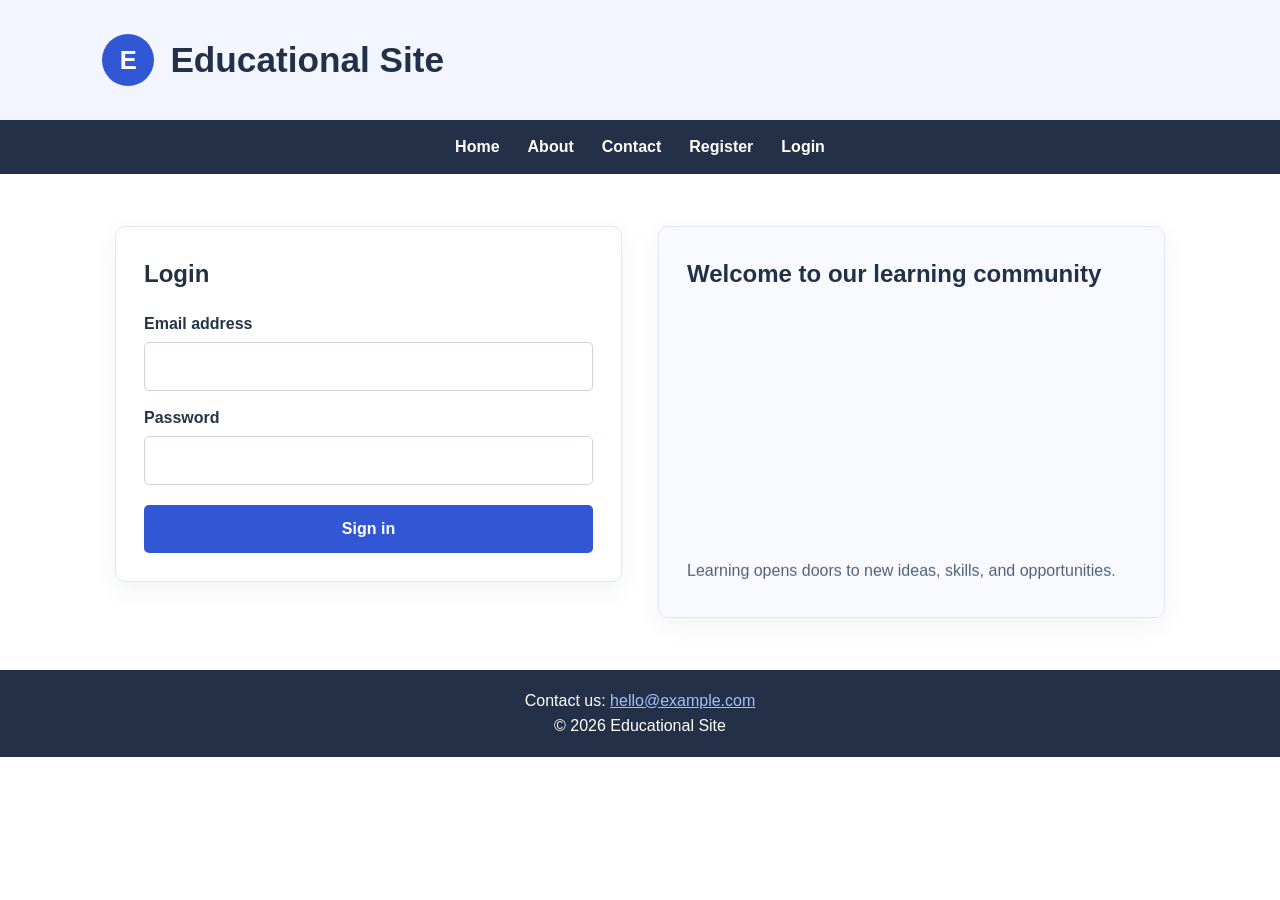
<file: 28-11-26/index.html>
<!DOCTYPE html>
<html lang="en">
<head>
    <meta charset="UTF-8">
    <meta name="viewport" content="width=device-width, initial-scale=1.0">
    <title>Educational Site</title>
    <link rel="stylesheet" href="style.css">
</head>
<body>
    <header class="site-heading" id="home">
        <div class="logo" aria-hidden="true">E</div>
        <h1>Educational Site</h1>
    </header>

    <nav class="navbar" aria-label="Main navigation">
        <a href="#home.html">Home</a>
        <a href="#about.html">About</a>
        <a href="#contact.html">Contact</a>
        <a href="#register.html">Register</a>
        <a href="#login.html">Login</a>
    </nav>

    <main class="main-content">
        <section class="login-panel" id="login">
            <h2>Login</h2>
            <table>
                <form action="#" method="post">
                <label for="email">Email address</label>
                <input id="email" name="email" type="email" autocomplete="email" required>

                <label for="password">Password</label>
                <input id="password" name="password" type="password" autocomplete="current-password" required>

                <button type="submit">Sign in</button>
            </form>
            </table>
        
        </section>

        <section class="text-panel" id="about">
            <h2>Welcome to our learning community</h2>
            <marquee direction="up" height="270" onmouseover="stop()" onmouseout="start()" scrollamount="2" aria-label="Educational information">
                <p>Learning opens doors to new ideas, skills, and opportunities.</p>
                <p>Explore a subject that interests you and take it one step at a time.</p>
                <p>Practice, stay curious, and celebrate every bit of progress.</p>
                <p>Education is a journey that grows with every question you ask.</p>
            </marquee>
        </section>
    </main>

    <footer class="footer" id="contact">
        <p>Contact us: <a href="mailto:hello@example.com">hello@example.com</a></p>
        <p>&copy; 2026 Educational Site</p>
    </footer>
</body>
</html>
</file>
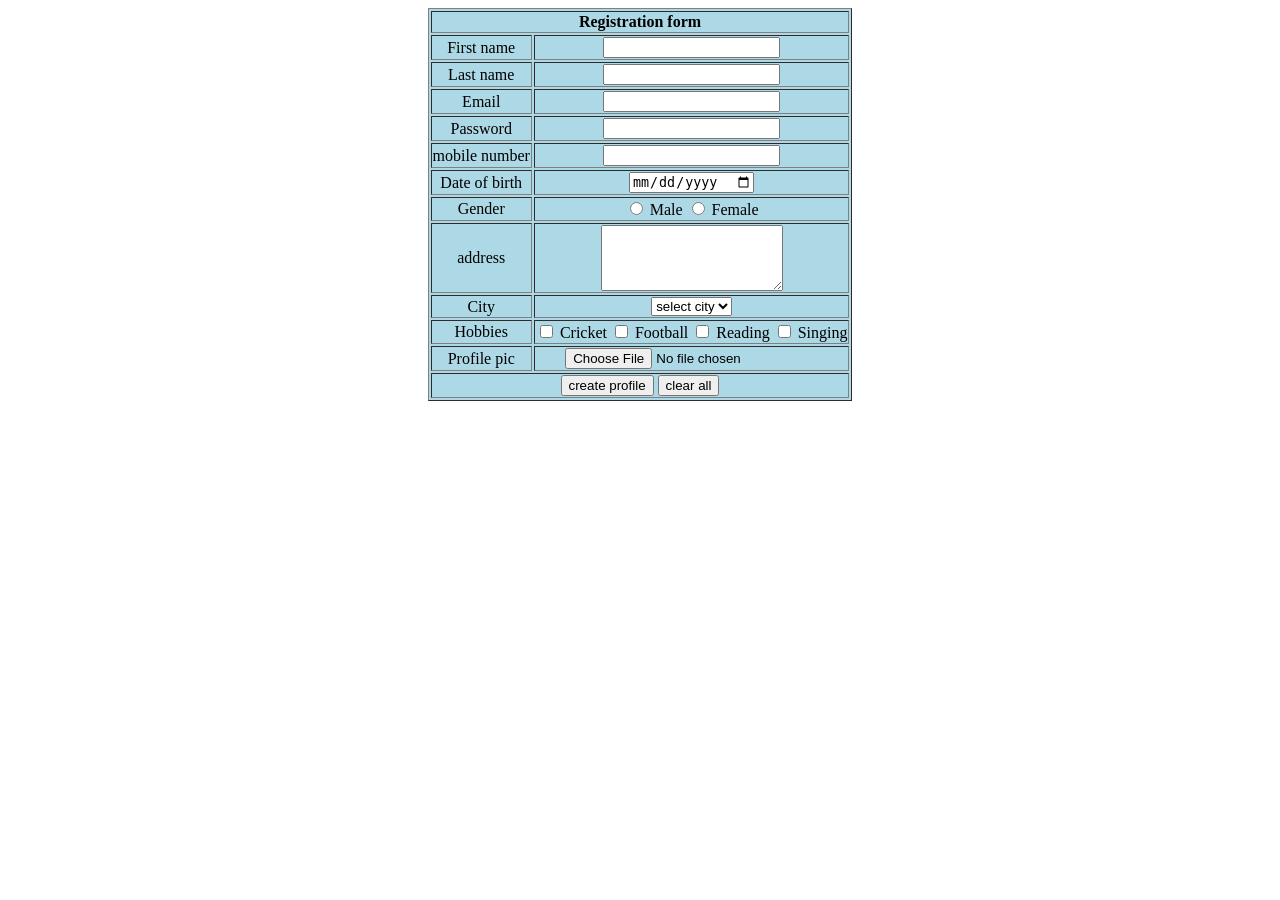
<file: 26-11-26/form.html>
<html>

<body>
    <form action="success.html" method="post">
    <table border="1" align="center" bgcolor="lightblue">
        <th colspan="2">Registration form</th>
        <tr align="center">
            <td>First name</td>
            <td><input type="text"></td>
        </tr>
        <tr align="center">
            <td>Last name</td>
            <td><input type="text"></td>
        </tr>
        <tr align="center">
            <td>Email</td>
            <td><input type="email"></td>
        </tr>
        <tr align="center">
            <td>Password</td>
            <td><input type="password" minlength="8" maxlength="20"></td>
        </tr>
        <tr align="center">
            <td>mobile number</td>
            <td><input type="text"></td>
        </tr>
        <tr align="center">
            <td>Date of birth</td>
            <td><input type="date"></td>
        </tr>
        <tr align="center">
            <td>Gender</td>
            <td>
                <input type="radio" name="gender" value="male"> Male
                <input type="radio" name="gender" value="female"> Female
            </td>
        <tr align="center">
            <td>address</td>
            <td><textarea rows="4" cols="20"></textarea></td>
        </tr>
        <tr align="center">
            <td>City</td>
            <td>
                <select>
                    <option value="0">select city</option>
                    <option value="1">Indore</option>
                    <option value="2">Bhopal</option>
                    <option value="3">Ujjain</option>
                    <option value="4">Dewas</option>
                </select>
            </td>
        </tr>
        <tr align="center">
            <td>Hobbies</td>
            <td>
                <input type="checkbox" name="hobbies" value="cricket"> Cricket
                <input type="checkbox" name="hobbies" value="football"> Football
                <input type="checkbox" name="hobbies" value="reading"> Reading
                <input type="checkbox" name="hobbies" value="singing"> Singing
        </tr>
        <tr align="center">
            <td>Profile pic</td>
            <td><input type="file"></td>
        </tr>
        <tr>

            <td colspan="2" align="center">
                <input type="submit" value="create profile">
                <input type="reset" value="clear all">
            </td>
        </tr>
    </table>
    </form>
</body>

</html>
</file>
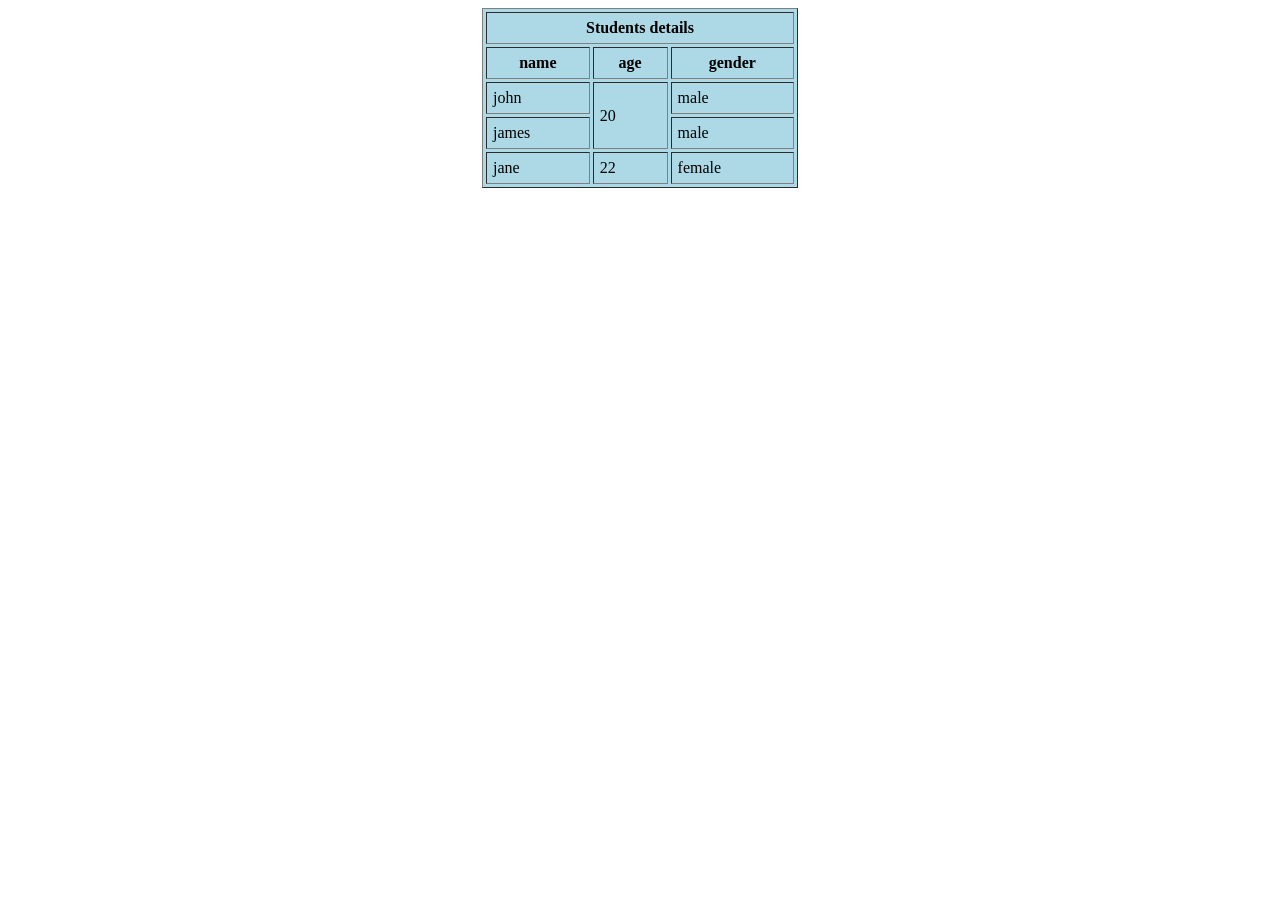
<file: 26-11-26/page1.html>
<html>

<head>
    <title> html tags</title>
    <link rel="icon"
        href="https://images.unsplash.com/photo-1785304968077-ec9663d51890?w=600&auto=format&fit=crop&q=60&ixlib=rb-4.1.0&ixid=NHwxMjA3fDA%3D">
</head>

<body>
    <table border="1" align="center" bgcolor="lightblue" width="25%" cellspacing="3" cellpadding="6">
        <tr><th colspan="3">Students details</th></tr>
        <tr>
            <th >name</th>
            <th>age</th>
            <th>gender</th>
        </tr>
        <tr>
            <td>john</td>
            <td rowspan="2">20</td>
            <td>male</td>
        </tr>
        <tr>
            <td>james</td>
            <td>male</td>
        </tr>
        <tr>
            <td>jane</td>
            <td>22</td>
            <td>female</td>
        </tr>
    </table>
</body>

</html>
</file>
<file: 28-11-26/style.css>
* {
            box-sizing: border-box;
        }

        body {
            margin: 0;
            color: #263449;
            font-family: Arial, sans-serif;
            line-height: 1.6;
        }

        .site-heading {
            min-height: 120px;
            padding: 22px 8%;
            display: flex;
            align-items: center;
            gap: 16px;
            background: #f3f6ff;
        }

        .logo {
            width: 52px;
            height: 52px;
            display: grid;
            place-items: center;
            border-radius: 50%;
            background: #3157d5;
            color: #fff;
            font-size: 1.6rem;
            font-weight: bold;
        }

        .site-heading h1 {
            margin: 0;
            color: #233047;
            font-size: clamp(1.6rem, 4vw, 2.2rem);
        }

        .navbar {
            padding: 14px 8%;
            display: flex;
            justify-content: center;
            flex-wrap: wrap;
            gap: 28px;
            background: #233047;
        }

        .navbar a {
            color: #fff;
            font-weight: bold;
            text-decoration: none;
        }

        .navbar a:hover,
        .navbar a:focus-visible {
            color: #a9bcff;
        }

        .main-content {
            width: min(1050px, calc(100% - 40px));
            min-height: 430px;
            margin: 0 auto;
            padding: 52px 0;
            display: grid;
            grid-template-columns: 1fr 1fr;
            align-items: start;
            gap: 36px;
        }

        .login-panel,
        .text-panel {
            padding: 28px;
            border: 1px solid #e1e7f0;
            border-radius: 10px;
            background: #fff;
            box-shadow: 0 8px 24px rgba(35, 48, 71, 0.06);
        }

        .login-panel h2,
        .text-panel h2 {
            margin: 0 0 18px;
            color: #233047;
        }

        .login-panel label {
            display: block;
            margin: 14px 0 5px;
            font-weight: bold;
        }

        .login-panel input {
            width: 100%;
            padding: 11px;
            border: 1px solid #cbd5e1;
            border-radius: 5px;
            font: inherit;
        }

        .login-panel button {
            width: 100%;
            margin-top: 20px;
            padding: 11px;
            border: 0;
            border-radius: 5px;
            background: #3157d5;
            color: #fff;
            cursor: pointer;
            font: inherit;
            font-weight: bold;
        }

        .register-link {
            margin: 16px 0 0;
            text-align: center;
        }

        .register-link a,
        .text-panel a {
            color: #3157d5;
        }

        .text-panel {
            background: #f8faff;
        }

        .text-panel marquee {
            color: #526178;
        }

        .text-panel marquee p {
            margin: 0 0 18px;
        }

        .footer {
            padding: 18px 20px;
            background: #233047;
            color: #fff;
            text-align: center;
        }

        .footer p {
            margin: 0;
        }

        .footer a {
            color: #a9bcff;
        }

        @media (max-width: 700px) {
            .site-heading {
                padding: 20px;
            }

            .navbar {
                gap: 12px 22px;
            }

            .main-content {
                grid-template-columns: 1fr;
                gap: 20px;
            }
        }
</file>
